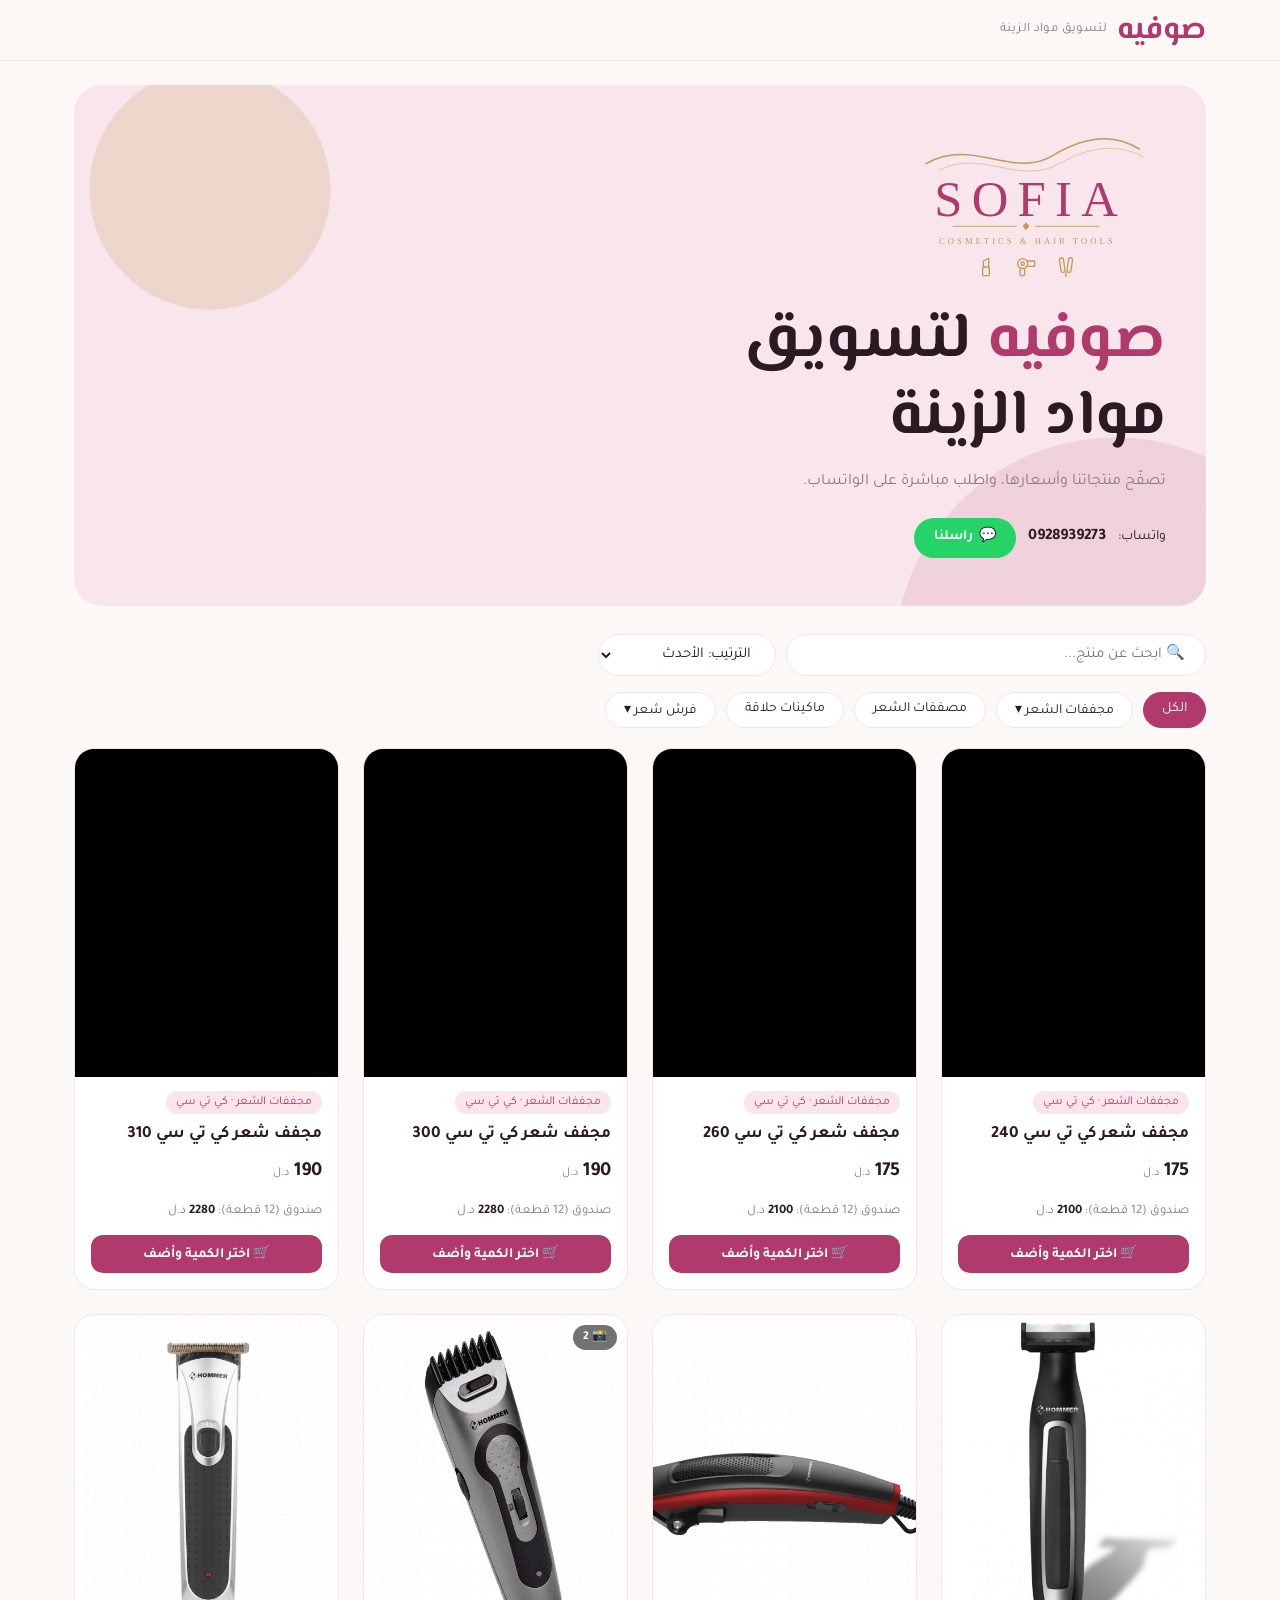
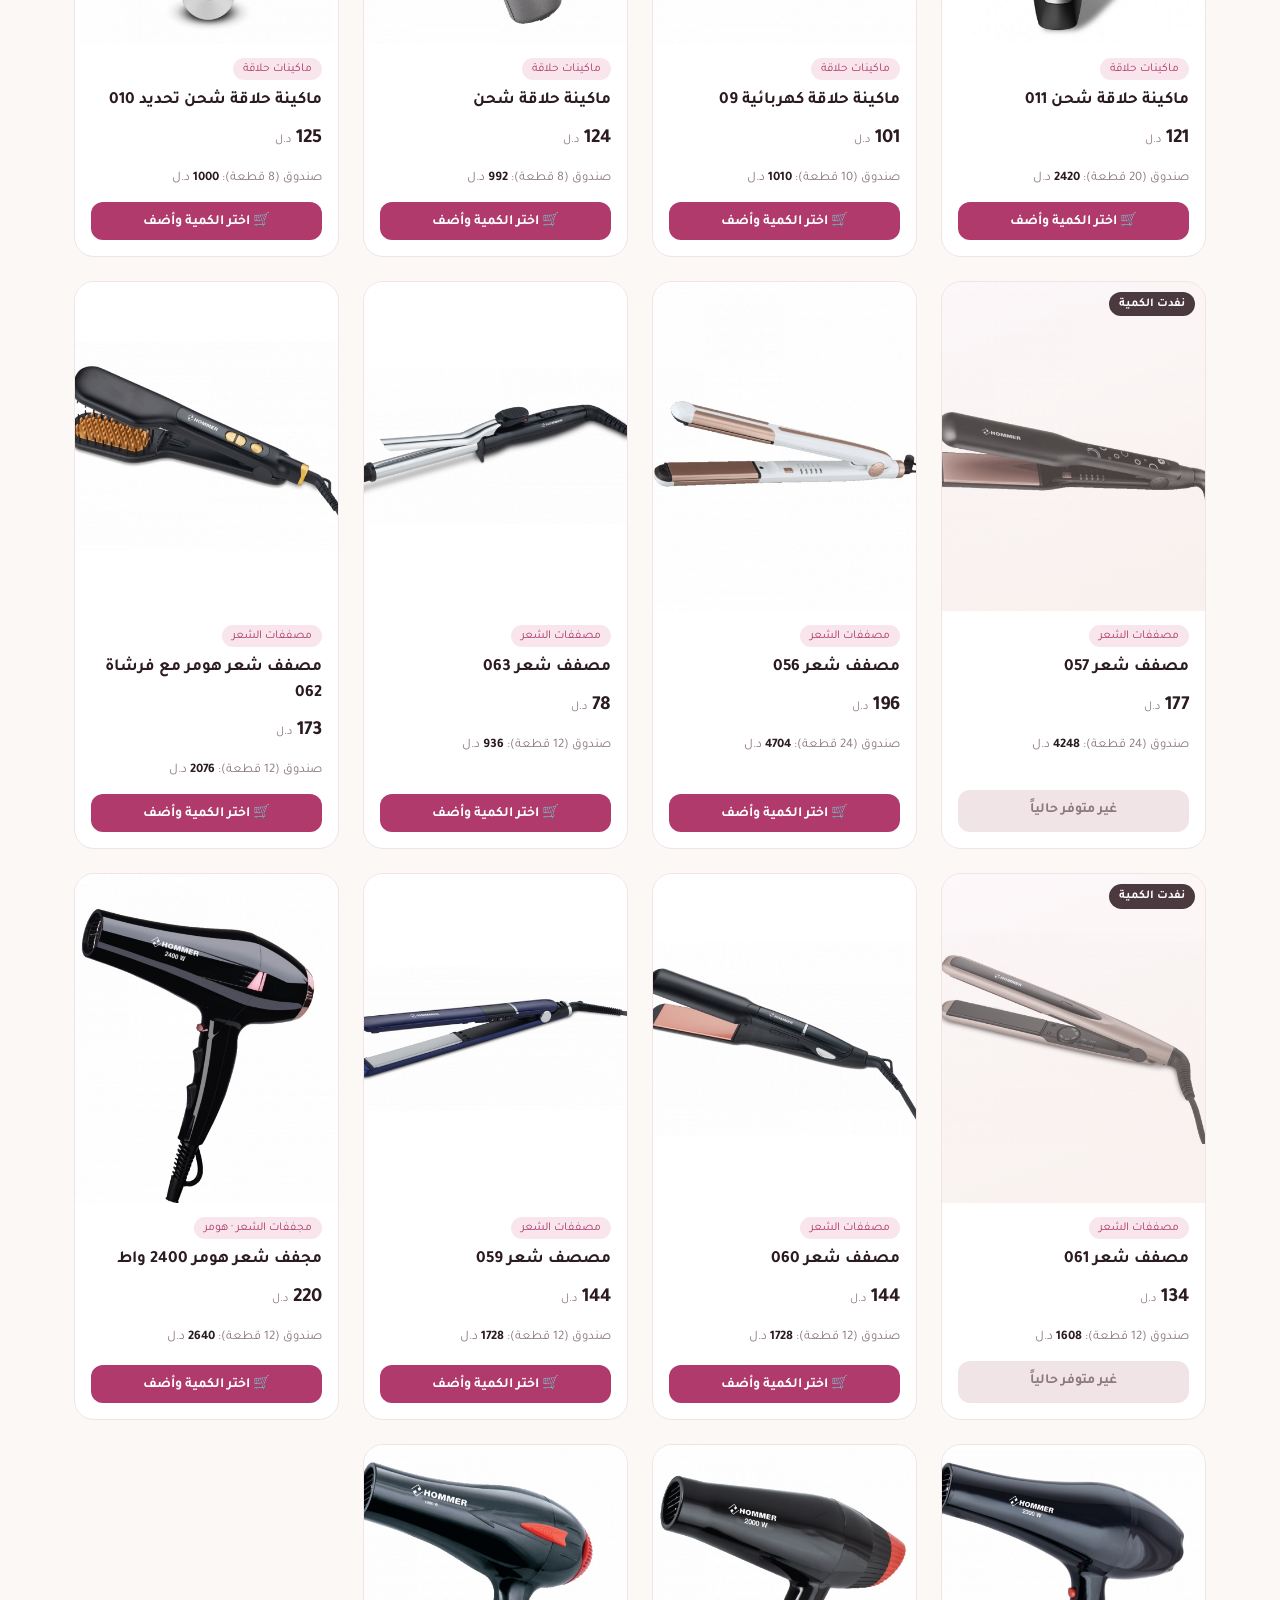
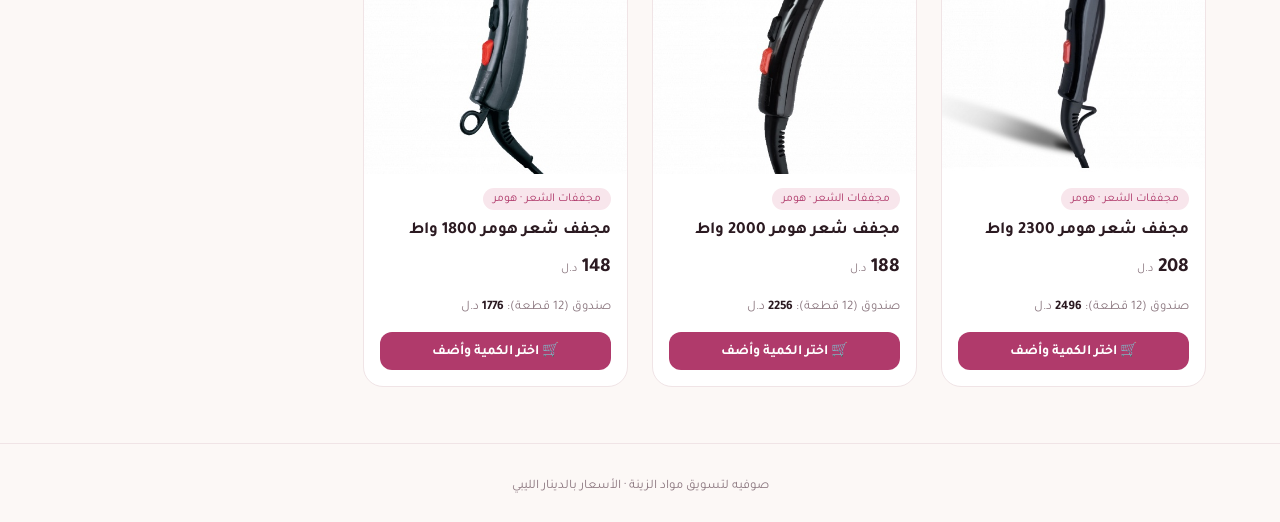
<file: index.html>
<!DOCTYPE html>
<html lang="ar" dir="rtl">
<head>
  <meta charset="UTF-8">
  <meta name="viewport" content="width=device-width, initial-scale=1">
  <title>صوفيه لتسويق مواد الزينة</title>
  <link rel="stylesheet" href="https://fonts.googleapis.com/css2?family=El+Messiri:wght@600&family=Tajawal:wght@400;700&display=swap">
  <link rel="stylesheet" href="style.css">

  <!-- الأيقونة والتطبيق -->
  <link rel="icon" href="icon.png">
  <link rel="apple-touch-icon" href="icon.png">
  <link rel="manifest" href="manifest.json">
  <meta name="theme-color" content="#B03A6B">
  <meta name="apple-mobile-web-app-capable" content="yes">
  <meta name="apple-mobile-web-app-title" content="SOFIA">

  <!-- معاينة الرابط في واتساب وغيره -->
  <meta name="description" content="صوفيه لتسويق مواد الزينة: مجففات ومصففات الشعر، مكائن الحلاقة وفرش الشعر.">
  <meta property="og:title" content="SOFIA | صوفيه لتسويق مواد الزينة">
  <meta property="og:description" content="تصفّح منتجاتنا وأسعارها واطلب مباشرة على الواتساب.">
  <meta property="og:image" content="https://bdalrhmnbnshbl94-source.github.io/sofia-beauty/og-image.jpg">
  <meta property="og:image:width" content="1200">
  <meta property="og:image:height" content="630">
  <meta property="og:image:type" content="image/jpeg">
  <meta property="og:image:secure_url" content="https://bdalrhmnbnshbl94-source.github.io/sofia-beauty/og-image.jpg">
  <meta itemprop="image" content="https://bdalrhmnbnshbl94-source.github.io/sofia-beauty/og-image.jpg">
  <meta property="og:url" content="https://bdalrhmnbnshbl94-source.github.io/sofia-beauty/">
  <meta property="og:type" content="website">
  <meta property="og:site_name" content="SOFIA">
  <meta name="twitter:card" content="summary_large_image">
</head>
<body>
  <!-- شاشة الترحيب (تظهر مرة وحدة كل زيارة) -->
  <script>
    try { if (sessionStorage.getItem("sofia-splash")) document.documentElement.classList.add("seen");
          sessionStorage.setItem("sofia-splash", "1"); } catch (e) {}
  </script>
  <div class="splash" aria-hidden="true">
    <img src="logo.svg" alt="">
    <p>أهلاً بك في صوفيه ✨</p>
  </div>

  <header>
    <div class="wrap brand"><b>صوفيه</b><span>لتسويق مواد الزينة</span></div>
  </header>

  <main class="wrap">
    <section class="hero">
      <img src="logo.svg" alt="SOFIA" class="hero-logo">
      <h1><em>صوفيه</em> لتسويق مواد الزينة</h1>
      <p>تصفّح منتجاتنا وأسعارها، واطلب مباشرة على الواتساب.</p>
      <div class="contact">واتساب: <b id="phone"></b> <a id="wa" class="wa-btn" target="_blank">راسلنا</a></div>
    </section>

    <!-- البحث والترتيب -->
    <div class="tools">
      <input class="search" id="search" type="search" placeholder="🔍 ابحث عن منتج...">
      <select class="sort" id="sort">
        <option value="new">الترتيب: الأحدث</option>
        <option value="low">السعر: من الأرخص</option>
        <option value="high">السعر: من الأغلى</option>
      </select>
    </div>

    <div class="chips" id="chips"></div>
    <div class="chips sub" id="subchips" hidden></div>
    <section class="grid" id="grid"></section>
  </main>

  <footer>
    <div class="wrap">
      <div class="social" id="social"></div>
      صوفيه لتسويق مواد الزينة · الأسعار بالدينار الليبي
    </div>
  </footer>

  <!-- زر السلة -->
  <button class="cart-btn" id="cartBtn" hidden>🛒 السلة <span id="cartCount">0</span></button>

  <!-- نافذة السلة -->
  <dialog id="cart" class="cart">
    <div class="cart-in">
      <button class="close" data-close aria-label="إغلاق">×</button>
      <h2>🛒 سلة الطلب</h2>
      <div id="cartItems"></div>
      <div class="cart-total">المجموع: <b id="cartTotal">0</b> د.ل</div>
      <a class="order" id="sendOrder" target="_blank">أرسل الطلب على واتساب</a>
      <button class="clear" id="clearCart">إفراغ السلة</button>
    </div>
  </dialog>

  <!-- نافذة تفاصيل المنتج -->
  <dialog id="details">
    <button class="close" data-close aria-label="إغلاق">×</button>
    <div id="detailsBody"></div>
  </dialog>

  <div class="toast" id="toast" hidden></div>

  <!-- المنتجات (دائماً آخر نسخة) -->
  <script>document.write('<script src="products.js?v=' + Date.now() + '"><\/script>');</script>
  <script>
    // ===== إعدادات احتياطية لو ناقصة في products.js =====
    if (typeof SUBCATEGORIES === "undefined") window.SUBCATEGORIES = {};
    if (typeof INSTAGRAM === "undefined") window.INSTAGRAM = "";
    if (typeof TIKTOK === "undefined") window.TIKTOK = "";

    let current = "الكل", currentSub = "الكل", searchText = "", sortBy = "new";
    const $ = id => document.getElementById(id);

    // كل منتج له رقم ثابت (id) وقائمة صور
    PRODUCTS.forEach((p, i) => {
      p.id = p.id || "i" + i;
      p.images = (p.images && p.images.length) ? p.images : (p.image ? [p.image] : []);
    });
    const byId = id => PRODUCTS.find(p => p.id === id);

    // ===== عدّاد الزوار =====
    function track(name) {
      if (window.goatcounter && goatcounter.count) goatcounter.count({ path: name, title: name, event: true });
    }

    // ===== واتساب =====
    let waNumber = PHONE.replace(/[٠-٩]/g, d => "٠١٢٣٤٥٦٧٨٩".indexOf(d)).replace(/[^0-9]/g, "");
    if (waNumber.startsWith("00")) waNumber = waNumber.slice(2);
    if (waNumber.startsWith("2180")) waNumber = "218" + waNumber.slice(4);
    if (waNumber.startsWith("0")) waNumber = "218" + waNumber.slice(1);
    const waLink = text => "https://wa.me/" + waNumber + (text ? "?text=" + encodeURIComponent(text) : "");
    $("phone").textContent = PHONE;
    $("wa").href = waLink("");
    $("wa").onclick = () => track("واتساب-راسلنا");

    // ===== انستغرام وتيك توك =====
    let social = "";
    if (INSTAGRAM) social += `<a href="${INSTAGRAM}" target="_blank">انستغرام</a>`;
    if (TIKTOK) social += `<a href="${TIKTOK}" target="_blank">تيك توك</a>`;
    $("social").innerHTML = social;

    // ===== أجزاء صغيرة =====
    const img = (file, name) => `<img src="images/${file}" alt="${name}" loading="lazy"
        onerror="this.outerHTML='<span class=letter>${name[0]}</span>'">`;
    const firstPic = p => p.images.length ? img(p.images[0], p.name) : `<span class="letter">${p.name[0]}</span>`;
    // ===== الأسعار: قطعة / دستة / صندوق + خصم بالنسبة =====
    const pct = p => Math.min(Math.max(Number(p.discount) || 0, 0), 90);
    const money = v => Math.round(v * 100) / 100;
    const afterDisc = (p, v) => money(v * (1 - pct(p) / 100));
    function units(p) {
      const u = [{ key: "piece", label: "قطعة", price: p.price }];
            if (p.dozenPrice > 0) u.push({ key: "dozen", label: p.dozenCount > 0 ? `دستة (${p.dozenCount} قطعة)` : "دستة", price: p.dozenPrice });
      if (p.boxPrice > 0) u.push({ key: "box", label: p.boxCount > 0 ? `صندوق (${p.boxCount} قطعة)` : "صندوق", price: p.boxPrice });
      return u.map(x => ({ ...x, final: afterDisc(p, x.price) }));
    }
    const unitOf = (p, key) => units(p).find(u => u.key === key) || units(p)[0];
    function priceHTML(p) {
      const u = units(p);
      let h = `<span class="price">${u[0].final} <small>د.ل</small></span>`;
      if (pct(p)) h += ` <s class="old">${u[0].price}</s>`;
      else if (p.oldPrice > p.price) h += ` <s class="old">${p.oldPrice}</s>`;
      if (u.length > 1) h += `<div class="more-prices">${u.slice(1).map(x =>
        `<span>${x.label}: <b>${x.final}</b> د.ل${pct(p) ? ` <s>${x.price}</s>` : ""}</span>`).join("")}</div>`;
      return h;
    }
    function badges(p) {
      let h = "";
      if (p.soldOut) h += `<span class="badge out">نفدت الكمية</span>`;
      else if (pct(p)) h += `<span class="badge sale">خصم ${pct(p)}%</span>`;
      else if (p.oldPrice > p.price) h += `<span class="badge sale">تخفيض</span>`;
      if (p.isNew) h += `<span class="badge new">جديد</span>`;
      if (p.images.length > 1) h += `<span class="badge pics">📸 ${p.images.length}</span>`;
      return `<div class="badges">${h}</div>`;
    }
    const catLabel = p => p.sub ? p.category + " · " + p.sub : p.category;
    function addButton(p) {
      if (p.soldOut) return `<span class="order disabled">غير متوفر حالياً</span>`;
      if (units(p).length > 1) return `<button class="order add" data-pick="${p.id}">🛒 اختر الكمية وأضف</button>`;
      return `<button class="order add" data-add="${p.id}">🛒 أضف للسلة</button>`;
    }
    // داخل نافذة المنتج: اختيار قطعة / دستة / صندوق
    function unitPicker(p) {
      if (p.soldOut) return addButton(p);
      const u = units(p);
      if (u.length < 2) return addButton(p);
      return `<div class="units" id="units">${u.map((x, i) => `
          <label class="unit"><input type="radio" name="unit" value="${x.key}" ${i ? "" : "checked"}>
            <span>${x.label}</span><b>${x.final} د.ل</b></label>`).join("")}
        </div>
        <button class="order add" data-add="${p.id}" data-from-picker>🛒 أضف للسلة</button>`;
    }
    function toast(text) {
      const t = $("toast");
      t.textContent = text;
      t.hidden = false;
      clearTimeout(toast.timer);
      toast.timer = setTimeout(() => t.hidden = true, 1800);
    }

    // ===== الأقسام =====
    function showChips() {
      $("chips").innerHTML = ["الكل", ...CATEGORIES].map(c =>
        `<button class="chip ${c === current ? "active" : ""}" data-cat="${c}">${c}${SUBCATEGORIES[c] ? " ▾" : ""}</button>`).join("");
      const subs = SUBCATEGORIES[current];
      $("subchips").hidden = !subs;
      $("subchips").innerHTML = subs ? ["الكل", ...subs].map(s =>
        `<button class="chip ${s === currentSub ? "active" : ""}" data-sub="${s}">${s}</button>`).join("") : "";
    }
    $("chips").onclick = e => {
      const b = e.target.closest(".chip"); if (!b) return;
      current = b.dataset.cat; currentSub = "الكل"; showChips(); showProducts();
    };
    $("subchips").onclick = e => {
      const b = e.target.closest(".chip"); if (!b) return;
      currentSub = b.dataset.sub; showChips(); showProducts();
    };

    // ===== المنتجات =====
    function showProducts() {
      let list = PRODUCTS.filter(p =>
        (current === "الكل" || p.category === current) &&
        (currentSub === "الكل" || p.sub === currentSub) &&
        p.name.includes(searchText));
      if (sortBy === "low") list.sort((a, b) => a.price - b.price);
      else if (sortBy === "high") list.sort((a, b) => b.price - a.price);
      else list = list.slice().reverse();

      if (!list.length) {
        $("grid").innerHTML = searchText
          ? `<p class="empty">ما فيه منتج بهذا الاسم 🙁</p>`
          : `<p class="empty">ما فيه منتجات في هذا القسم حالياً، قريباً إن شاء الله ✨</p>`;
        return;
      }
      $("grid").innerHTML = list.map(p => `
        <article class="card ${p.soldOut ? "is-out" : ""}" data-id="${p.id}">
          <div class="pic">${firstPic(p)}${badges(p)}</div>
          <div class="info">
            <div class="cat">${catLabel(p)}</div>
            <h3>${p.name}</h3>
            <div class="prices">${priceHTML(p)}</div>
            ${addButton(p)}
          </div>
        </article>`).join("");
    }

    // ===== تفاصيل المنتج (مع كل الصور وزر المشاركة) =====
    const details = $("details");
    function openProduct(p) {
      const pics = p.images.length ? p.images : [null];
      $("detailsBody").innerHTML = `
        <div class="d-pic">
          <div class="slider" id="slider">${pics.map(f => `<div class="slide">${f ? img(f, p.name) : `<span class="letter">${p.name[0]}</span>`}</div>`).join("")}</div>
          ${pics.length > 1 ? `<div class="dots" id="dots">${pics.map((_, i) => `<i class="${i ? "" : "on"}"></i>`).join("")}</div>` : ""}
          ${badges(p)}
        </div>
        <div class="d-info">
          <div class="cat">${catLabel(p)}</div>
          <h2>${p.name}</h2>
          <p>${p.description || ""}</p>
          <div class="prices">${priceHTML(p)}</div>
          ${unitPicker(p)}
          ${p.soldOut ? "" : `<a class="order ghost" target="_blank" href="${waLink("مرحباً، أريد أن أطلب: " + p.name + " – " + units(p)[0].final + " د.ل")}" onclick="track('طلب-مباشر/${p.name}')">اطلب الآن على واتساب</a>`}
          <button class="share" data-share="${p.id}">🔗 شارك المنتج</button>
        </div>`;
      const slider = $("slider"), dots = $("dots");
      if (dots) slider.onscroll = () => {
        const i = Math.round(Math.abs(slider.scrollLeft) / slider.clientWidth);
        [...dots.children].forEach((d, k) => d.className = k === i ? "on" : "");
      };
      history.replaceState(null, "", "#p-" + p.id);
      if (!details.open) details.showModal();
      track("منتج/" + p.name);
    }
    $("grid").onclick = e => {
      if (e.target.closest("[data-add]")) return;
      const pick = e.target.closest("[data-pick]");
      if (pick) return openProduct(byId(pick.dataset.pick));
      const c = e.target.closest(".card");
      if (c) openProduct(byId(c.dataset.id));
    };
    details.addEventListener("close", () => history.replaceState(null, "", location.pathname + location.search));

    // ===== المشاركة =====
    async function share(p) {
      const url = location.origin + location.pathname + "#p-" + p.id;
      const text = p.name + " – " + units(p)[0].final + " د.ل";
      track("مشاركة/" + p.name);
      if (navigator.share) {
        try { await navigator.share({ title: "SOFIA", text, url }); } catch (e) {}
        return;
      }
      try { await navigator.clipboard.writeText(url); toast("✅ تم نسخ رابط المنتج"); }
      catch (e) { window.open("https://wa.me/?text=" + encodeURIComponent(text + "\n" + url), "_blank"); }
    }

    // ===== السلة =====
    let cart = {};
    try { cart = JSON.parse(localStorage.getItem("sofia-cart") || "{}"); } catch (e) {}
    const saveCart = () => { try { localStorage.setItem("sofia-cart", JSON.stringify(cart)); } catch (e) {} };
    // مفتاح السلة = رقم المنتج | نوع الكمية (قطعة / دستة / صندوق)
    function cartList() {
      return Object.entries(cart).map(([key, qty]) => {
        const [id, unitKey = "piece"] = key.split("|");
        const p = byId(id);
        return p && { key, p, qty, u: unitOf(p, unitKey) };
      }).filter(x => x && !x.p.soldOut && x.qty > 0);
    }
    function updateCart() {
      const items = cartList();
      cart = Object.fromEntries(items.map(x => [x.key, x.qty]));
      saveCart();
      const name = x => x.u.key === "piece" ? x.p.name : `${x.p.name} – ${x.u.label}`;
      const count = items.reduce((s, x) => s + x.qty, 0);
      const total = money(items.reduce((s, x) => s + x.qty * x.u.final, 0));
      $("cartCount").textContent = count;
      $("cartBtn").hidden = count === 0;
      $("cartTotal").textContent = total;
      $("cartItems").innerHTML = items.length ? items.map(x => `
        <div class="c-item">
          <div class="c-pic">${firstPic(x.p)}</div>
          <div class="c-info"><b>${name(x)}</b><small>${x.u.final} د.ل</small></div>
          <div class="qty">
            <button data-plus="${x.key}">+</button><span>${x.qty}</span><button data-minus="${x.key}">−</button>
          </div>
        </div>`).join("") : `<p class="empty">السلة فاضية</p>`;
      const msg = "مرحباً، أريد أن أطلب من صوفيه:\n" +
        items.map(x => `• ${name(x)} × ${x.qty} = ${money(x.qty * x.u.final)} د.ل`).join("\n") +
        `\n\nالمجموع: ${total} د.ل`;
      $("sendOrder").href = waLink(msg);
      $("sendOrder").hidden = !items.length;
      $("clearCart").hidden = !items.length;
    }
    function addToCart(id, unitKey = "piece") {
      const key = id + "|" + unitKey;
      cart[key] = (cart[key] || 0) + 1;
      updateCart();
      toast("✅ أُضيف للسلة");
      track("سلة/" + byId(id).name);
    }
    document.addEventListener("click", e => {
      const add = e.target.closest("[data-add]");
      if (add) {
        e.stopPropagation();
        const chosen = add.hasAttribute("data-from-picker") && document.querySelector('#units input:checked');
        addToCart(add.dataset.add, chosen ? chosen.value : "piece");
      }
      const sh = e.target.closest("[data-share]");
      if (sh) share(byId(sh.dataset.share));
      const plus = e.target.closest("[data-plus]");
      if (plus) { cart[plus.dataset.plus]++; updateCart(); }
      const minus = e.target.closest("[data-minus]");
      if (minus) { cart[minus.dataset.minus]--; updateCart(); }
      const close = e.target.closest("[data-close]");
      if (close) close.closest("dialog").close();
      if (e.target.tagName === "DIALOG") e.target.close();
    });
    $("cartBtn").onclick = () => $("cart").showModal();
    $("clearCart").onclick = () => { cart = {}; updateCart(); };
    $("sendOrder").onclick = () => track("طلب-سلة");

    // ===== البحث والترتيب =====
    $("search").oninput = e => { searchText = e.target.value.trim(); showProducts(); };
    $("sort").onchange = e => { sortBy = e.target.value; showProducts(); };

    // ===== البداية =====
    showChips();
    showProducts();
    updateCart();
    const linked = location.hash.startsWith("#p-") && byId(location.hash.slice(3));
    if (linked) openProduct(linked);
  </script>

  <!-- عدّاد الزوار (GoatCounter) -->
  <script data-goatcounter="https://sofia-beauty.goatcounter.com/count" async src="//gc.zgo.at/count.js"></script>
</body>
</html>
</file>
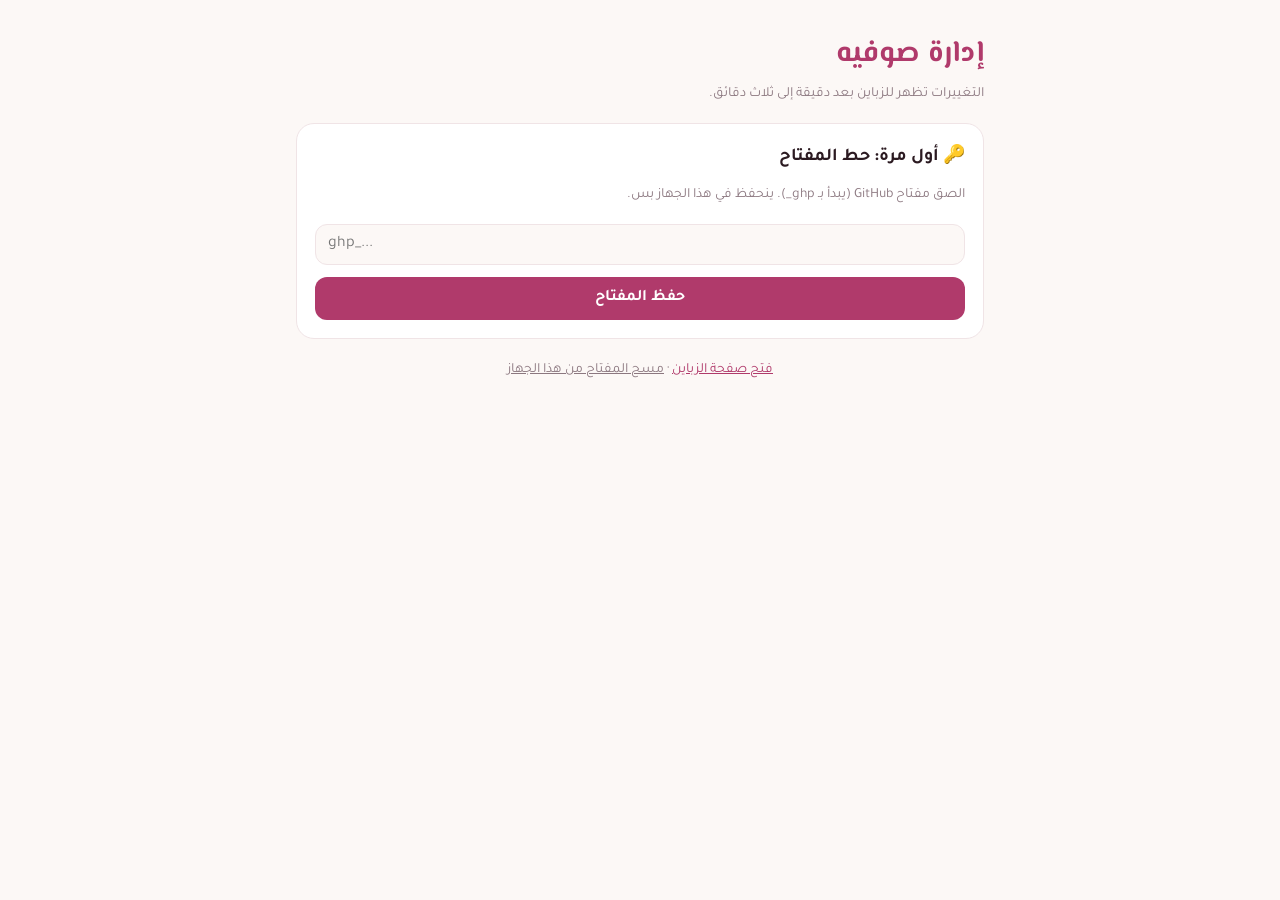
<file: admin.html>
<!DOCTYPE html>
<html lang="ar" dir="rtl">
<head>
  <meta charset="UTF-8">
  <meta name="viewport" content="width=device-width, initial-scale=1">
  <meta name="robots" content="noindex">
  <title>إدارة صوفيه</title>
  <link rel="icon" href="icon.png">
  <link rel="manifest" href="admin-manifest.json">
  <meta name="theme-color" content="#2B1A21">
  <link rel="apple-touch-icon" href="icon.png">
  <link rel="stylesheet" href="https://fonts.googleapis.com/css2?family=El+Messiri:wght@600&family=Tajawal:wght@400;700&display=swap">
  <link rel="stylesheet" href="style.css">
  <style>
    .admin{max-width:720px;margin:0 auto;padding:20px 16px 80px}
    .admin h1{font-family:"El Messiri",serif;color:var(--rose);font-size:30px;margin:8px 0 4px}
    .admin .hint{color:var(--muted);font-size:14px;margin:0 0 16px}
    .tabs{display:flex;gap:8px;margin-bottom:16px}
    .tabs button{flex:1;font-family:inherit;font-size:15px;font-weight:700;border:1px solid var(--line);background:var(--card);color:var(--ink);border-radius:12px;padding:10px 0;cursor:pointer}
    .tabs button.on{background:var(--rose);border-color:var(--rose);color:#fff}
    .box{background:var(--card);border:1px solid var(--line);border-radius:18px;padding:18px;margin-bottom:18px}
    .box h2{font-size:18px;margin:0 0 12px}
    .field{display:grid;gap:4px;margin-bottom:12px;font-size:14px;color:var(--muted)}
    .field input,.field select,.field textarea,.cat-row input{font-family:inherit;font-size:16px;color:var(--ink);background:var(--bg);border:1px solid var(--line);border-radius:12px;padding:10px 12px;width:100%}
    .field textarea{min-height:70px;resize:vertical}
    .row{display:grid;grid-template-columns:1fr 1fr;gap:10px}
    .checks{display:flex;gap:18px;flex-wrap:wrap;margin-bottom:12px;font-size:15px}
    .checks label{display:flex;align-items:center;gap:6px}
    .btn{font-family:inherit;font-size:16px;font-weight:700;border:0;border-radius:12px;padding:12px 18px;cursor:pointer;background:var(--rose);color:#fff;width:100%}
    .btn.light{background:var(--rose-soft);color:var(--rose)}
    .btn:disabled{opacity:.5}
    .pics{display:flex;gap:8px;flex-wrap:wrap;margin-bottom:8px}
    .pics .ph{position:relative;width:76px;aspect-ratio:4/5;border-radius:10px;background:var(--rose-soft) center/cover no-repeat}
    .pics .ph button{position:absolute;top:-6px;left:-6px;width:24px;height:24px;border-radius:50%;border:0;background:#b4472e;color:#fff;font-size:14px;cursor:pointer}
    .pics .ph i{position:absolute;bottom:4px;right:4px;font-style:normal;font-size:10px;background:var(--rose);color:#fff;border-radius:6px;padding:0 5px}
    .pics .empty-pic{width:76px;aspect-ratio:4/5;border-radius:10px;background:var(--rose-soft);display:grid;place-items:center;color:var(--muted);font-size:11px;text-align:center}
    .msg{border-radius:12px;padding:10px 14px;font-size:14px;margin-bottom:14px}
    .msg.ok{background:#e3f6ea;color:#1d6b3c}
    .msg.err{background:#fde8e4;color:#9b2c16}
    .msg.wait{background:var(--rose-soft);color:var(--rose)}
    .item{display:grid;grid-template-columns:56px 1fr;gap:10px;align-items:center;padding:10px 0;border-top:1px solid var(--line)}
    .item img,.item .noimg{width:56px;height:70px;object-fit:cover;border-radius:10px;background:var(--rose-soft)}
    .item b{display:block;font-size:15px}
    .item small{color:var(--muted)}
    .item .acts{grid-column:1/-1;display:flex;gap:6px;flex-wrap:wrap}
    .item .acts button{font-family:inherit;font-size:13px;border:1px solid var(--line);background:var(--bg);color:var(--ink);border-radius:999px;padding:5px 12px;cursor:pointer}
    .item .acts .del{color:#b4472e}
    .item .acts .del.arm{background:#b4472e;color:#fff}
    .tag{font-size:11px;border-radius:999px;padding:1px 8px;margin-inline-start:4px;color:#fff;background:#4a3a40}
    .tag.new{background:var(--gold)}
    .extra{border:1px dashed var(--line);border-radius:12px;padding:10px 12px;margin-bottom:12px}
    .extra summary{cursor:pointer;color:var(--rose);font-weight:700;font-size:14px}
    .extra[open] summary{margin-bottom:10px}
    .cat-row{display:grid;grid-template-columns:1fr 36px;gap:6px;padding:10px 0;border-top:1px solid var(--line)}
    .cat-row .subs{grid-column:1/-1;font-size:14px}
    .cat-row .rm{border:0;border-radius:10px;background:#fde8e4;color:#b4472e;font-size:16px;cursor:pointer}
    .cat-row small{grid-column:1/-1;color:var(--muted);font-size:12px}
    [hidden]{display:none!important}
  </style>
</head>
<body>
<main class="admin">

  <h1>إدارة صوفيه</h1>
  <p class="hint">التغييرات تظهر للزباين بعد دقيقة إلى ثلاث دقائق.</p>

  <div id="msg" class="msg" hidden></div>

  <!-- ===== المفتاح ===== -->
  <section class="box" id="keyBox" hidden>
    <h2>🔑 أول مرة: حط المفتاح</h2>
    <p class="hint">الصق مفتاح GitHub (يبدأ بـ ghp_). ينحفظ في هذا الجهاز بس.</p>
    <div class="field"><input id="token" type="password" dir="ltr" placeholder="ghp_..." autocomplete="off"></div>
    <button class="btn" id="saveToken">حفظ المفتاح</button>
  </section>

  <div class="tabs" id="tabs" hidden>
    <button data-tab="products" class="on">📦 المنتجات</button>
    <button data-tab="settings">⚙️ الإعدادات</button>
  </div>

  <!-- ================= تبويب المنتجات ================= -->
  <div id="tab-products" hidden>
    <section class="box" id="formBox">
      <h2 id="formTitle">➕ إضافة منتج جديد</h2>
      <div class="field">الصور (تقدر تختار أكثر من صورة، الأولى هي الرئيسية)
        <div class="pics" id="pics"></div>
        <input id="fImg" type="file" accept="image/*" multiple>
      </div>
      <div class="field">اسم المنتج
        <input id="fName" placeholder="مثال: سشوار احترافي 2200 واط">
      </div>
      <div class="row">
        <div class="field">السعر (د.ل)
          <input id="fPrice" type="number" inputmode="decimal" min="0" placeholder="120">
        </div>
        <div class="field">السعر القديم (للتخفيض)
          <input id="fOld" type="number" inputmode="decimal" min="0" placeholder="اتركه فاضي">
        </div>
      </div>
      <details class="extra" id="extra">
        <summary>➕ سعر الدستة والصندوق والخصم (اختياري)</summary>
        <div class="row">
          <div class="field">سعر الدستة
            <input id="fDozen" type="number" inputmode="decimal" min="0" placeholder="اتركه فاضي">
          </div>
          <div class="field">كم قطعة في الدستة؟
            <input id="fDozenCount" type="number" inputmode="numeric" min="0" placeholder="مثلاً 12">
          </div>
        </div>
        <div class="row">
          <div class="field">سعر الصندوق
            <input id="fBox" type="number" inputmode="decimal" min="0" placeholder="اتركه فاضي">
          </div>
          <div class="field">كم قطعة في الصندوق؟
            <input id="fBoxCount" type="number" inputmode="numeric" min="0" placeholder="مثلاً 24">
          </div>
        </div>
        <div class="field">خصم بالنسبة %
          <input id="fDisc" type="number" inputmode="decimal" min="0" max="90" placeholder="مثلاً 10">
        </div>
        <p class="hint">الخصم ينطبق على كل الأسعار (القطعة والدستة والصندوق).</p>
      </details>
      <div class="field">القسم
        <select id="fCat"></select>
      </div>
      <div class="field" id="subField" hidden>القسم الفرعي
        <select id="fSub"></select>
      </div>
      <div class="field">وصف قصير
        <textarea id="fDesc" placeholder="الماركة، الحجم، المميزات..."></textarea>
      </div>
      <div class="checks">
        <label><input type="checkbox" id="fNew"> جديد</label>
        <label><input type="checkbox" id="fOut"> نفدت الكمية</label>
      </div>
      <button class="btn" id="saveBtn">أضف المنتج</button>
      <button class="btn light" id="cancelEdit" style="margin-top:8px" hidden>إلغاء التعديل</button>
    </section>

    <section class="box">
      <h2>📦 المنتجات الموجودة (<span id="count">0</span>)</h2>
      <div id="list"></div>
    </section>
  </div>

  <!-- ================= تبويب الإعدادات ================= -->
  <div id="tab-settings" hidden>
    <section class="box">
      <h2>📞 التواصل</h2>
      <div class="field">رقم الواتساب (مع مفتاح الدولة)
        <input id="sPhone" dir="ltr" placeholder="+218 92 123 4567">
      </div>
      <div class="field">رابط انستغرام (اختياري)
        <input id="sInsta" dir="ltr" placeholder="https://instagram.com/...">
      </div>
      <div class="field">رابط تيك توك (اختياري)
        <input id="sTiktok" dir="ltr" placeholder="https://tiktok.com/@...">
      </div>
    </section>

    <section class="box">
      <h2>🗂️ الأقسام</h2>
      <p class="hint">لكل قسم تقدر تكتب أقسام فرعية مفصولة بفاصلة، مثل: حلا، مها، أليسا. اتركها فاضية إذا ما تحتاج.</p>
      <div id="cats"></div>
      <button class="btn light" id="addCat">➕ قسم جديد</button>
    </section>

    <button class="btn" id="saveSettings">💾 احفظ الإعدادات</button>
  </div>

  <p class="hint" style="text-align:center;margin-top:20px">
    <a href="./" style="color:var(--rose)">فتح صفحة الزباين</a> ·
    <a href="#" id="forget" style="color:var(--muted)">مسح المفتاح من هذا الجهاز</a>
  </p>
</main>

<script>
  // ===== إعدادات المستودع =====
  const OWNER = "bdalrhmnbnshbl94-source";
  const REPO = "sofia-beauty";
  const BRANCH = "main";
  const API = `https://api.github.com/repos/${OWNER}/${REPO}/contents/`;

  let token = "";
  try { token = localStorage.getItem("sofia-token") || ""; } catch (e) {}
  let data = null;      // الإعدادات والمنتجات
  let editing = -1;     // رقم المنتج اللي نعدّله (-1 = منتج جديد)
  let pics = [];        // صور المنتج: {file: "اسم موجود"} أو {blob, url}
  const $ = id => document.getElementById(id);

  // ===== رسائل =====
  function say(text, type) {
    const m = $("msg");
    m.textContent = text;
    m.className = "msg " + type;
    m.hidden = false;
    if (type !== "wait") m.scrollIntoView({ behavior: "smooth", block: "center" });
  }

  // ===== base64 =====
  function toB64(bytes) {
    let bin = "";
    for (let i = 0; i < bytes.length; i += 0x8000) bin += String.fromCharCode(...bytes.subarray(i, i + 0x8000));
    return btoa(bin);
  }
  const textToB64 = t => toB64(new TextEncoder().encode(t));
  const b64ToText = b => new TextDecoder().decode(Uint8Array.from(atob(b.replace(/\n/g, "")), c => c.charCodeAt(0)));

  // ===== GitHub =====
  async function gh(path, options = {}) {
    const res = await fetch(API + path + (options.method ? "" : "?ref=" + BRANCH + "&t=" + Date.now()), {
      ...options,
      headers: { Authorization: "token " + token, Accept: "application/vnd.github+json", "Content-Type": "application/json" },
    });
    if (res.status === 401) throw new Error("المفتاح غير صحيح أو منتهي. امسحه وحط مفتاح جديد.");
    if (res.status === 403 || res.status === 404) {
      const j = await res.json().catch(() => ({}));
      throw new Error("ما عندك صلاحية. تأكد إن المفتاح فيه صلاحية public_repo. (" + (j.message || res.status) + ")");
    }
    if (!res.ok) throw new Error("خطأ من GitHub: " + res.status);
    return res.json();
  }
  async function putFile(path, b64, message) {
    let sha;
    try { sha = (await gh(path)).sha; } catch (e) { /* ملف جديد */ }
    return gh(path, { method: "PUT", body: JSON.stringify({ message, content: b64, branch: BRANCH, sha }) });
  }

  // رقم ثابت من اسم المنتج وصورته
  function makeId(text) {
    let h = 0;
    for (const ch of String(text)) h = (h * 31 + ch.codePointAt(0)) >>> 0;
    return "p" + h.toString(36);
  }

  // ===== قراءة products.js =====
  async function readProducts() {
    const file = await gh("products.js");
    const d = new Function(b64ToText(file.content) + `
      return {
        PHONE: typeof PHONE !== "undefined" ? PHONE : "",
        INSTAGRAM: typeof INSTAGRAM !== "undefined" ? INSTAGRAM : "",
        TIKTOK: typeof TIKTOK !== "undefined" ? TIKTOK : "",
        CATEGORIES: typeof CATEGORIES !== "undefined" ? CATEGORIES : [],
        SUBCATEGORIES: typeof SUBCATEGORIES !== "undefined" ? SUBCATEGORIES : {},
        PRODUCTS: typeof PRODUCTS !== "undefined" ? PRODUCTS : [],
      };`)();
    // كل منتج له رقم ثابت وقائمة صور
    d.PRODUCTS.forEach(p => {
      p.images = (p.images && p.images.length) ? p.images : (p.image ? [p.image] : []);
      p.id = p.id || makeId(p.name + p.images[0]);   // منتجات قديمة بدون رقم
    });
    return d;
  }
  async function load() {
    say("جاري التحميل...", "wait");
    data = await readProducts();
    $("msg").hidden = true;
    fillCategories();
    showList();
    showSettings();
    $("tabs").hidden = false;
    showTab("products");
  }

  // ===== كتابة products.js =====
  function buildFile() {
    const q = JSON.stringify;
    const subs = Object.entries(data.SUBCATEGORIES).filter(([, v]) => v.length).map(([k, v]) => `  ${q(k)}: ${q(v)},`).join("\n");
    const products = data.PRODUCTS.map(p => `  {
    id: ${q(p.id)},
    name: ${q(p.name || "")},
    price: ${Number(p.price) || 0},
    oldPrice: ${Number(p.oldPrice) || 0},${Number(p.dozenPrice) > 0 ? `\n    dozenPrice: ${Number(p.dozenPrice)},` : ""}${Number(p.dozenCount) > 0 ? `\n    dozenCount: ${Number(p.dozenCount)},` : ""}${Number(p.boxPrice) > 0 ? `\n    boxPrice: ${Number(p.boxPrice)},` : ""}${Number(p.boxCount) > 0 ? `\n    boxCount: ${Number(p.boxCount)},` : ""}${Number(p.discount) > 0 ? `\n    discount: ${Number(p.discount)},` : ""}
    category: ${q(p.category || "")},${p.sub ? `\n    sub: ${q(p.sub)},` : ""}
    images: ${q(p.images || [])},
    description: ${q(p.description || "")},
    isNew: ${!!p.isNew},
    soldOut: ${!!p.soldOut},
  },`).join("\n");

    return `// ================== إعدادات صوفيه ==================
// ⚠️ هذا الملف يتعدّل من صفحة الإدارة (admin.html). لا ترفعه من الكمبيوتر.

const PHONE = ${q(data.PHONE)};
const INSTAGRAM = ${q(data.INSTAGRAM)};
const TIKTOK = ${q(data.TIKTOK)};

// ================== الأقسام ==================
const CATEGORIES = ${q(data.CATEGORIES)};

const SUBCATEGORIES = {
${subs}
};

// ================== المنتجات ==================
const PRODUCTS = [
${products}
];
`;
  }
  async function saveAll(message) {
    await putFile("products.js", textToB64(buildFile()), message);
  }

  // ===== التبويبات =====
  function showTab(name) {
    $("tab-products").hidden = name !== "products";
    $("tab-settings").hidden = name !== "settings";
    [...$("tabs").children].forEach(b => b.classList.toggle("on", b.dataset.tab === name));
  }
  $("tabs").onclick = e => { const b = e.target.closest("button"); if (b) showTab(b.dataset.tab); };

  // ===== الأقسام في نموذج المنتج =====
  function fillCategories(selected, selectedSub) {
    $("fCat").innerHTML = data.CATEGORIES.map(c => `<option ${c === selected ? "selected" : ""}>${c}</option>`).join("");
    updateSub(selectedSub);
  }
  function updateSub(selected) {
    const subs = data.SUBCATEGORIES[$("fCat").value];
    const has = subs && subs.length;
    $("subField").hidden = !has;
    $("fSub").innerHTML = has ? subs.map(s => `<option ${s === selected ? "selected" : ""}>${s}</option>`).join("") : "";
  }
  $("fCat").onchange = () => updateSub();

  // ===== الصور =====
  async function shrink(file) {
    const url = URL.createObjectURL(file);
    try {
      const img = await new Promise((ok, bad) => { const i = new Image(); i.onload = () => ok(i); i.onerror = bad; i.src = url; });
      const s = Math.min(1, 1200 / Math.max(img.naturalWidth, img.naturalHeight));
      const c = document.createElement("canvas");
      c.width = Math.round(img.naturalWidth * s);
      c.height = Math.round(img.naturalHeight * s);
      c.getContext("2d").drawImage(img, 0, 0, c.width, c.height);
      return await new Promise(ok => c.toBlob(ok, "image/jpeg", 0.85));
    } finally { URL.revokeObjectURL(url); }
  }
  function showPics() {
    $("pics").innerHTML = pics.length ? pics.map((p, i) => `
      <div class="ph" style="background-image:url('${p.url || "images/" + p.file}')">
        <button data-rm="${i}" aria-label="حذف الصورة">×</button>${i === 0 ? "<i>رئيسية</i>" : ""}
      </div>`).join("") : `<div class="empty-pic">بدون صورة</div>`;
  }
  $("pics").onclick = e => {
    const b = e.target.closest("[data-rm]");
    if (b) { pics.splice(+b.dataset.rm, 1); showPics(); }
  };
  $("fImg").onchange = async e => {
    for (const f of e.target.files) {
      if (pics.length >= 6) { say("أقصى شي 6 صور للمنتج.", "err"); break; }
      try { const blob = await shrink(f); pics.push({ blob, url: URL.createObjectURL(blob) }); }
      catch { say("ما قدرت أقرأ صورة. جرّب صورة ثانية.", "err"); }
    }
    e.target.value = "";
    showPics();
  };

  // ===== حفظ المنتج =====
  $("saveBtn").onclick = async () => {
    const name = $("fName").value.trim();
    const price = parseFloat($("fPrice").value);
    if (!name) return say("اكتب اسم المنتج.", "err");
    if (!(price >= 0)) return say("اكتب السعر بالأرقام.", "err");
    if (!pics.length) return say("اختر صورة واحدة على الأقل.", "err");

    const btn = $("saveBtn");
    btn.disabled = true;
    try {
      const files = [];
      let n = 0;
      for (const p of pics) {
        if (p.file) { files.push(p.file); continue; }
        n++;
        say(`جاري رفع الصورة ${n}...`, "wait");
        const fileName = "p" + Date.now() + "-" + n + ".jpg";
        await putFile("images/" + fileName, toB64(new Uint8Array(await p.blob.arrayBuffer())), "صورة: " + name);
        files.push(fileName);
      }
      const id = editing >= 0 ? data.PRODUCTS[editing].id : "p" + Date.now();
      const sub = $("subField").hidden ? "" : $("fSub").value;
      const product = {
        id, name, price,
        oldPrice: parseFloat($("fOld").value) || 0,
        dozenPrice: parseFloat($("fDozen").value) || 0,
        dozenCount: parseInt($("fDozenCount").value) || 0,
        boxPrice: parseFloat($("fBox").value) || 0,
        boxCount: parseInt($("fBoxCount").value) || 0,
        discount: Math.min(parseFloat($("fDisc").value) || 0, 90),
        category: $("fCat").value, sub,
        images: files,
        description: $("fDesc").value.trim(),
        isNew: $("fNew").checked,
        soldOut: $("fOut").checked,
      };
      say("جاري حفظ المنتج...", "wait");
      const fresh = await readProducts();
      data.PRODUCTS = fresh.PRODUCTS;
      const i = data.PRODUCTS.findIndex(p => p.id === id);
      if (editing >= 0 && i >= 0) data.PRODUCTS[i] = product; else data.PRODUCTS.push(product);
      await saveAll((editing >= 0 ? "تعديل: " : "إضافة: ") + name);
      resetForm();
      showList();
      say("✅ تم الحفظ! يظهر للزباين خلال دقيقة إلى ثلاث دقائق.", "ok");
    } catch (e) {
      say("❌ " + e.message, "err");
    } finally {
      btn.disabled = false;
    }
  };

  function resetForm() {
    editing = -1;
    pics = [];
    showPics();
    ["fName", "fPrice", "fOld", "fDesc", "fDozen", "fDozenCount", "fBox", "fBoxCount", "fDisc"].forEach(id => $(id).value = "");
    $("extra").open = false;
    $("fNew").checked = true;
    $("fOut").checked = false;
    $("formTitle").textContent = "➕ إضافة منتج جديد";
    $("saveBtn").textContent = "أضف المنتج";
    $("cancelEdit").hidden = true;
    fillCategories();
  }
  $("cancelEdit").onclick = resetForm;

  // ===== قائمة المنتجات =====
  let armed = "";
  function showList() {
    $("count").textContent = data.PRODUCTS.length;
    $("list").innerHTML = data.PRODUCTS.map(p => `
      <div class="item">
        ${p.images[0] ? `<img src="images/${p.images[0]}" alt="" onerror="this.outerHTML='<div class=noimg></div>'">` : `<div class="noimg"></div>`}
        <div>
          <b>${p.name}${p.isNew ? '<span class="tag new">جديد</span>' : ""}${p.soldOut ? '<span class="tag">نفدت</span>' : ""}</b>
          <small>${p.price} د.ل${p.dozenPrice ? " · دستة " + p.dozenPrice : ""}${p.boxPrice ? " · صندوق " + p.boxPrice : ""}${p.discount ? " · خصم " + p.discount + "%" : ""} · ${p.category}${p.sub ? " · " + p.sub : ""} · 📸 ${p.images.length}</small>
        </div>
        <div class="acts">
          <button data-act="edit" data-id="${p.id}">✏️ تعديل</button>
          <button data-act="out" data-id="${p.id}">${p.soldOut ? "✅ رجع متوفر" : "⛔ نفدت الكمية"}</button>
          <button data-act="del" data-id="${p.id}" class="del ${armed === p.id ? "arm" : ""}">${armed === p.id ? "متأكد؟ اضغط للحذف" : "🗑️ حذف"}</button>
        </div>
      </div>`).reverse().join("");
  }

  $("list").onclick = async e => {
    const b = e.target.closest("button");
    if (!b) return;
    const id = b.dataset.id;
    const p = data.PRODUCTS.find(x => x.id === id);

    if (b.dataset.act === "edit") {
      editing = data.PRODUCTS.indexOf(p);
      pics = p.images.map(file => ({ file }));
      showPics();
      $("fName").value = p.name;
      $("fPrice").value = p.price;
      $("fOld").value = p.oldPrice || "";
      $("fDozen").value = p.dozenPrice || "";
      $("fDozenCount").value = p.dozenCount || "";
      $("fBox").value = p.boxPrice || "";
      $("fBoxCount").value = p.boxCount || "";
      $("fDisc").value = p.discount || "";
      $("extra").open = !!(p.dozenPrice || p.boxPrice || p.discount);
      fillCategories(p.category, p.sub);
      $("fDesc").value = p.description || "";
      $("fNew").checked = !!p.isNew;
      $("fOut").checked = !!p.soldOut;
      $("formTitle").textContent = "✏️ تعديل: " + p.name;
      $("saveBtn").textContent = "احفظ التعديل";
      $("cancelEdit").hidden = false;
      $("formBox").scrollIntoView({ behavior: "smooth" });
      return;
    }
    if (b.dataset.act === "del" && armed !== id) {
      armed = id;
      showList();
      setTimeout(() => { if (armed === id) { armed = ""; showList(); } }, 4000);
      return;
    }
    try {
      b.disabled = true;
      say("جاري الحفظ...", "wait");
      const fresh = await readProducts();
      data.PRODUCTS = fresh.PRODUCTS;
      const i = data.PRODUCTS.findIndex(x => x.id === id || (x.name === p.name && x.images[0] === p.images[0]));
      if (i < 0) throw new Error("المنتج تغيّر من مكان ثاني. حدّث الصفحة وجرّب من جديد.");
      if (b.dataset.act === "out") data.PRODUCTS[i].soldOut = !data.PRODUCTS[i].soldOut;
      if (b.dataset.act === "del") data.PRODUCTS.splice(i, 1);
      armed = "";
      await saveAll((b.dataset.act === "del" ? "حذف: " : "تحديث: ") + p.name);
      showList();
      say("✅ تم! يظهر للزباين خلال دقيقة إلى ثلاث دقائق.", "ok");
    } catch (err) {
      say("❌ " + err.message, "err");
      showList();
    }
  };

  // ===== الإعدادات =====
  let catRows = [];   // {old, name, subs}
  function showSettings() {
    $("sPhone").value = data.PHONE;
    $("sInsta").value = data.INSTAGRAM;
    $("sTiktok").value = data.TIKTOK;
    catRows = data.CATEGORIES.map(c => ({ old: c, name: c, subs: (data.SUBCATEGORIES[c] || []).join("، ") }));
    drawCats();
  }
  function drawCats() {
    $("cats").innerHTML = catRows.map((r, i) => {
      const used = data.PRODUCTS.filter(p => p.category === r.old).length;
      return `<div class="cat-row">
        <input data-i="${i}" data-k="name" value="${r.name.replace(/"/g, "&quot;")}" placeholder="اسم القسم">
        <button class="rm" data-rmcat="${i}" aria-label="حذف القسم">🗑️</button>
        <input class="subs" data-i="${i}" data-k="subs" value="${r.subs.replace(/"/g, "&quot;")}" placeholder="أقسام فرعية (اختياري): حلا، مها">
        ${r.old ? `<small>${used} منتج في هذا القسم</small>` : ""}
      </div>`;
    }).join("");
  }
  $("cats").oninput = e => {
    const t = e.target;
    if (t.dataset.k) catRows[+t.dataset.i][t.dataset.k] = t.value;
  };
  $("cats").onclick = e => {
    const b = e.target.closest("[data-rmcat]");
    if (!b) return;
    const r = catRows[+b.dataset.rmcat];
    const used = data.PRODUCTS.filter(p => p.category === r.old).length;
    if (used) return say(`ما تقدر تحذف "${r.old}" لأن فيه ${used} منتج. انقلهم لقسم ثاني أو احذفهم أول.`, "err");
    catRows.splice(+b.dataset.rmcat, 1);
    drawCats();
  };
  $("addCat").onclick = () => { catRows.push({ old: "", name: "", subs: "" }); drawCats(); };

  $("saveSettings").onclick = async () => {
    const rows = catRows.map(r => ({ ...r, name: r.name.trim() })).filter(r => r.name);
    if (!rows.length) return say("لازم يكون فيه قسم واحد على الأقل.", "err");
    const btn = $("saveSettings");
    btn.disabled = true;
    try {
      say("جاري حفظ الإعدادات...", "wait");
      const fresh = await readProducts();
      data.PRODUCTS = fresh.PRODUCTS;
      // لو غيّرت اسم قسم، المنتجات اللي فيه تنتقل للاسم الجديد
      rows.forEach(r => {
        if (r.old && r.old !== r.name) data.PRODUCTS.forEach(p => { if (p.category === r.old) p.category = r.name; });
      });
      data.PHONE = $("sPhone").value.trim();
      data.INSTAGRAM = $("sInsta").value.trim();
      data.TIKTOK = $("sTiktok").value.trim();
      data.CATEGORIES = rows.map(r => r.name);
      data.SUBCATEGORIES = {};
      rows.forEach(r => {
        const subs = r.subs.split(/[,،]/).map(s => s.trim()).filter(Boolean);
        if (subs.length) data.SUBCATEGORIES[r.name] = subs;
      });
      await saveAll("تحديث الإعدادات");
      showSettings();
      fillCategories();
      showList();
      say("✅ تم حفظ الإعدادات! تظهر للزباين خلال دقيقة إلى ثلاث دقائق.", "ok");
    } catch (e) {
      say("❌ " + e.message, "err");
    } finally {
      btn.disabled = false;
    }
  };

  // ===== المفتاح =====
  $("saveToken").onclick = async () => {
    token = $("token").value.trim();
    if (!token) return say("الصق المفتاح أول.", "err");
    try {
      await load();
      try { localStorage.setItem("sofia-token", token); } catch (e) {}
      $("keyBox").hidden = true;
      say("✅ تم حفظ المفتاح.", "ok");
    } catch (e) {
      say("❌ " + e.message, "err");
    }
  };
  $("forget").onclick = e => {
    e.preventDefault();
    try { localStorage.removeItem("sofia-token"); } catch (err) {}
    location.reload();
  };

  // ===== البداية =====
  $("fNew").checked = true;
  showPics();
  if (token) {
    load().catch(e => { say("❌ " + e.message, "err"); $("keyBox").hidden = false; });
  } else {
    $("keyBox").hidden = false;
  }
</script>
</body>
</html>
</file>
<file: style.css>
/* ===== ألوان وخطوط الموقع ===== */
:root{
  --bg:#FCF8F6;        /* خلفية الصفحة */
  --card:#FFFFFF;      /* خلفية البطاقات */
  --ink:#2B1A21;       /* لون الكتابة */
  --muted:#8C7880;     /* كتابة باهتة */
  --line:#F0E4E6;      /* الخطوط والحدود */
  --rose:#B03A6B;      /* اللون الأساسي */
  --rose-soft:#F8E6EC; /* وردي فاتح */
  --gold:#C49A5A;      /* لمسة ذهبية */
  --shadow:0 18px 40px -24px rgba(120,40,70,.35);
}
@media (prefers-color-scheme: dark){:root{
  --bg:#150D11; --card:#1F1519; --ink:#F5EAEE; --muted:#B39DA6; --line:#33242B;
  --rose:#E784AE; --rose-soft:#3A2230; --gold:#D9B27A;
  --shadow:0 18px 40px -24px rgba(0,0,0,.9);
}}

*{box-sizing:border-box}
html{scroll-behavior:smooth}
body{margin:0;background:var(--bg);color:var(--ink);font-family:"Tajawal",Tahoma,sans-serif;font-size:15px;line-height:1.7}
.wrap{max-width:1180px;margin:0 auto;padding-inline:24px}

/* ===== الشريط العلوي ===== */
header{position:sticky;top:0;z-index:10;background:color-mix(in srgb,var(--bg) 85%,transparent);backdrop-filter:blur(10px);border-bottom:1px solid var(--line)}
.brand{display:flex;align-items:baseline;gap:10px;padding-block:14px}
.brand b{font-family:"El Messiri",serif;font-size:32px;line-height:1;color:var(--rose)}
.brand span{font-size:13px;color:var(--muted);letter-spacing:.03em}

/* ===== الواجهة ===== */
.hero{position:relative;overflow:hidden;margin-top:24px;padding:48px 40px;border-radius:28px;
  background:
    radial-gradient(circle at 12% 20%, color-mix(in srgb,var(--gold) 22%,transparent) 0 120px, transparent 121px),
    radial-gradient(circle at 92% 110%, color-mix(in srgb,var(--rose) 12%,transparent) 0 220px, transparent 221px),
    var(--rose-soft)}
.hero h1{font-family:"El Messiri",serif;font-size:clamp(34px,6vw,64px);line-height:1.2;margin:0;max-width:14ch}
.hero h1 em{font-style:normal;color:var(--rose)}
.hero p{color:var(--muted);margin:12px 0 0;max-width:46ch;font-size:16px}
.contact{display:flex;flex-wrap:wrap;align-items:center;gap:12px;margin-top:22px;font-size:14px}
.contact b{direction:ltr;unicode-bidi:isolate;font-size:16px}
.contact .wa-btn{display:inline-flex;align-items:center;gap:6px;background:#25D366;color:#fff;text-decoration:none;font-weight:700;border-radius:999px;padding:8px 20px;box-shadow:var(--shadow);transition:transform .2s}
.contact .wa-btn::before{content:"💬"}
.contact .wa-btn:hover{transform:translateY(-2px)}

/* ===== البحث والترتيب ===== */
.tools{display:flex;gap:10px;flex-wrap:wrap;margin-top:28px}
.search,.sort{font-family:inherit;font-size:15px;color:var(--ink);background:var(--card);border:1px solid var(--line);border-radius:999px;padding:11px 20px;outline:none;transition:border-color .2s,box-shadow .2s}
.search{flex:1;min-width:0;max-width:420px}
.sort{cursor:pointer}
.search:focus,.sort:focus{border-color:var(--rose);box-shadow:0 0 0 4px var(--rose-soft)}
.empty{grid-column:1/-1;text-align:center;color:var(--muted);padding:40px 0;font-size:16px}

/* ===== أزرار الفئات ===== */
.chips{display:flex;gap:10px;flex-wrap:wrap;padding-block:16px 20px}
.chip{border:1px solid var(--line);background:var(--card);color:var(--ink);border-radius:999px;padding:7px 18px;font-family:inherit;font-size:14px;cursor:pointer;transition:all .2s}
.chip:hover{border-color:var(--rose);color:var(--rose)}
.chip.active{background:var(--rose);border-color:var(--rose);color:#fff;box-shadow:var(--shadow)}

/* ===== بطاقات المنتجات ===== */
.grid{display:grid;grid-template-columns:repeat(auto-fill,minmax(230px,1fr));gap:24px;padding-bottom:56px}
.card{background:var(--card);border:1px solid var(--line);border-radius:20px;overflow:hidden;cursor:pointer;display:flex;flex-direction:column;transition:transform .25s,box-shadow .25s}
.card:hover{transform:translateY(-6px);box-shadow:var(--shadow)}
.card.is-out .pic img{filter:grayscale(.7);opacity:.7}
.pic{position:relative;aspect-ratio:4/5;background:linear-gradient(160deg,var(--rose-soft),color-mix(in srgb,var(--gold) 25%,var(--rose-soft)));display:grid;place-items:center;overflow:hidden}
.pic img{width:100%;height:100%;object-fit:cover;display:block;transition:transform .5s}
.card:hover .pic img{transform:scale(1.06)}
.letter{font-family:"El Messiri",serif;font-size:72px;color:var(--rose);opacity:.45}
.info{padding:14px 16px 16px;display:flex;flex-direction:column;flex:1}
.cat{align-self:flex-start;font-size:12px;color:var(--rose);background:var(--rose-soft);border-radius:999px;padding:1px 10px}
.info h3{margin:8px 0 8px;font-size:17px;line-height:1.5}
.prices{display:flex;align-items:baseline;gap:8px;margin-bottom:12px}
.price{font-size:20px;font-weight:700;color:var(--ink)}
.price small{font-size:12px;font-weight:400;color:var(--muted)}
.old{color:var(--muted);font-size:14px}

/* ===== الشارات ===== */
.badges{position:absolute;top:10px;inset-inline-start:10px;display:flex;flex-direction:column;align-items:flex-start;gap:6px}
.badge{font-size:12px;font-weight:700;border-radius:999px;padding:2px 10px;color:#fff}
.badge.new{background:var(--gold)}
.badge.sale{background:var(--rose)}
.badge.out{background:#4a3a40}

/* ===== زر الطلب ===== */
.order{margin-top:auto;display:block;text-align:center;background:#25D366;color:#fff;text-decoration:none;font-weight:700;font-size:14px;border-radius:12px;padding:9px 0;transition:filter .2s}
.order:hover{filter:brightness(.92)}
.order.disabled{background:var(--line);color:var(--muted);cursor:default}

/* ===== نافذة التفاصيل ===== */
dialog{border:0;border-radius:24px;padding:0;width:min(760px,calc(100% - 32px));background:var(--card);color:var(--ink);box-shadow:var(--shadow);overflow:hidden}
dialog::backdrop{background:rgba(30,10,20,.55);backdrop-filter:blur(3px)}
#detailsBody{display:grid;grid-template-columns:1fr 1fr}
.d-pic{position:relative;aspect-ratio:4/5;background:var(--rose-soft);display:grid;place-items:center}
.d-pic img{width:100%;height:100%;object-fit:cover;display:block}
.d-info{padding:28px;display:flex;flex-direction:column;gap:6px}
.d-info h2{font-family:"El Messiri",serif;font-size:28px;margin:6px 0 0;line-height:1.3}
.d-info p{color:var(--muted);margin:0 0 10px}
.close:focus:not(:focus-visible){outline:none}
.close{position:absolute;top:10px;left:10px;z-index:2;width:38px;height:38px;border-radius:50%;border:0;background:var(--card);color:var(--ink);font-size:22px;cursor:pointer;box-shadow:var(--shadow)}

/* ===== روابط التواصل الاجتماعي ===== */
.social{display:flex;justify-content:center;gap:16px;margin-bottom:8px}
.social a{color:var(--rose);font-weight:700;text-decoration:none}

/* ===== أسفل الصفحة ===== */
footer{border-top:1px solid var(--line);padding-block:24px;font-size:13px;color:var(--muted);text-align:center}

/* ===== شاشة التلفون ===== */
@media (max-width:640px){
  .wrap{padding-inline:16px}
  .hero{padding:32px 22px;border-radius:22px}
  .grid{grid-template-columns:repeat(2,1fr);gap:12px}
  #detailsBody{grid-template-columns:1fr}
  .d-pic{aspect-ratio:1/1}
  .d-info{padding:20px}
  .order{font-size:13px}
  .search{max-width:none}
  .info{padding:10px 12px 14px}
  .info h3{font-size:15px}
  .price{font-size:17px}
  .chips{overflow-x:auto;flex-wrap:nowrap;padding-bottom:16px}
  .chip{flex-shrink:0}
}

@media (prefers-reduced-motion:reduce){*{transition:none!important}}

/* ===== الشعار ===== */
.brand{align-items:center}
.logo{width:44px;height:auto}

/* ===== تحسينات التلفون ===== */
@media (max-width:640px){
  .brand{gap:8px;padding-block:10px}
  .logo{width:38px}
  .brand b{font-size:26px}
  .brand span{font-size:11px}
  .hero h1{font-size:34px}
  .tools{flex-direction:column}
  .search,.sort{width:100%}
}

/* ===== شعار SOFIA ===== */
.hero-logo{display:block;width:280px;max-width:100%;height:auto;margin-bottom:18px}
@media (max-width:640px){.hero-logo{width:230px;margin-inline:auto}}

/* ===== الأقسام الفرعية ===== */
.chips[hidden]{display:none}
.chips.sub{padding-top:0;margin-top:-6px}
.chips.sub .chip{font-size:13px;padding:5px 14px;background:var(--rose-soft);border-color:transparent}
.chips.sub .chip.active{background:var(--gold);border-color:var(--gold);color:#fff}

/* ================= الإضافات الجديدة ================= */

/* شارة عدد الصور */
.badge.pics{background:rgba(0,0,0,.55)}

/* أزرار */
button.order{width:100%;border:0;cursor:pointer;font-family:inherit}
.order.add{background:var(--rose)}
.order.ghost{background:transparent;color:#1a9e4b;border:2px solid #25D366;margin-top:8px}
.share{margin-top:8px;font-family:inherit;font-size:14px;border:1px solid var(--line);background:var(--card);color:var(--ink);border-radius:12px;padding:8px 0;cursor:pointer}

/* معرض الصور داخل التفاصيل */
.d-pic{overflow:hidden}
.slider{display:flex;width:100%;height:100%;overflow-x:auto;scroll-snap-type:x mandatory;scrollbar-width:none}
.slider::-webkit-scrollbar{display:none}
.slide{flex:0 0 100%;scroll-snap-align:center;display:grid;place-items:center}
.slide img{width:100%;height:100%;object-fit:cover}
.dots{position:absolute;bottom:10px;left:0;right:0;display:flex;justify-content:center;gap:6px}
.dots i{width:8px;height:8px;border-radius:50%;background:rgba(255,255,255,.6)}
.dots i.on{background:#fff;width:20px;border-radius:4px}

/* زر السلة العائم */
.cart-btn{position:fixed;bottom:calc(18px + env(safe-area-inset-bottom,0px));left:18px;z-index:20;font-family:inherit;font-size:16px;font-weight:700;border:0;border-radius:999px;padding:12px 20px;background:var(--rose);color:#fff;box-shadow:0 10px 30px -8px rgba(120,40,70,.6);cursor:pointer}
.cart-btn span{display:inline-grid;place-items:center;min-width:24px;height:24px;border-radius:12px;background:#fff;color:var(--rose);font-size:13px;margin-inline-start:6px}

/* نافذة السلة */
dialog.cart{width:min(480px,calc(100% - 24px))}
.cart-in{padding:22px 18px 18px;position:relative}
.cart h2{font-family:"El Messiri",serif;margin:0 0 12px;font-size:24px}
.c-item{display:grid;grid-template-columns:52px 1fr auto;gap:10px;align-items:center;padding:10px 0;border-top:1px solid var(--line)}
.c-pic{width:52px;height:64px;border-radius:10px;overflow:hidden;background:var(--rose-soft);display:grid;place-items:center}
.c-pic img{width:100%;height:100%;object-fit:cover}
.c-pic .letter{font-size:26px}
.c-info b{display:block;font-size:14px;line-height:1.4}
.c-info small{color:var(--muted)}
.qty{display:flex;align-items:center;border:1px solid var(--line);border-radius:999px}
.qty button{width:32px;height:32px;border:0;background:none;color:var(--ink);font-size:18px;cursor:pointer}
.qty span{min-width:22px;text-align:center;font-weight:700}
.cart-total{border-top:1px solid var(--line);padding:14px 0;font-size:18px;text-align:center}
.cart .clear{display:block;margin:10px auto 0;font-family:inherit;border:0;background:none;color:var(--muted);text-decoration:underline;cursor:pointer}

/* رسالة صغيرة */
.toast{position:fixed;bottom:calc(80px + env(safe-area-inset-bottom,0px));left:50%;transform:translateX(-50%);z-index:30;background:var(--ink);color:var(--bg);padding:8px 18px;border-radius:999px;font-size:14px}
.toast[hidden]{display:none}
.cart-btn[hidden],.order[hidden],.clear[hidden]{display:none}
dialog{max-height:calc(100% - 32px);overflow-y:auto}

/* ===== شاشة الترحيب ===== */
.splash{position:fixed;inset:0;z-index:100;display:flex;flex-direction:column;align-items:center;justify-content:center;gap:26px;padding:24px;
  background:radial-gradient(circle at 50% 42%,#fff 0,var(--rose-soft) 70%);
  animation:splashOut .6s ease 2s forwards}
.splash img{width:min(340px,80vw);animation:splashIn 1.1s cubic-bezier(.2,.8,.2,1) both}
.splash p{margin:0;font-family:"El Messiri",serif;font-size:clamp(28px,7.5vw,40px);font-weight:600;color:var(--rose);text-align:center;line-height:1.4;
  animation:splashText .9s ease .6s both}
.splash p::after{content:"";display:block;width:70px;height:2px;margin:12px auto 0;background:var(--gold);border-radius:2px}
@keyframes splashIn{from{opacity:0;transform:scale(.85) translateY(10px);filter:blur(6px)}to{opacity:1;transform:none;filter:none}}
@keyframes splashText{from{opacity:0;transform:translateY(12px)}to{opacity:1;transform:none}}
@keyframes splashOut{to{opacity:0;visibility:hidden;pointer-events:none}}
.seen .splash{display:none}
@media (prefers-reduced-motion:reduce){.splash{animation-delay:.6s}.splash img,.splash p{animation:none}}

/* ===== أسعار الدستة والصندوق ===== */
.more-prices{flex-basis:100%;display:flex;flex-direction:column;gap:2px;font-size:13px;color:var(--muted);margin-top:4px}
.more-prices b{color:var(--ink)}
.more-prices s{font-size:11px}
.prices{flex-wrap:wrap}
.units{display:grid;gap:8px;margin:4px 0 10px}
.unit{display:flex;align-items:center;gap:10px;border:1px solid var(--line);border-radius:12px;padding:10px 12px;cursor:pointer}
.unit span{flex:1}
.unit:has(input:checked){border-color:var(--rose);background:var(--rose-soft)}
.unit input{accent-color:var(--rose)}
</file>
